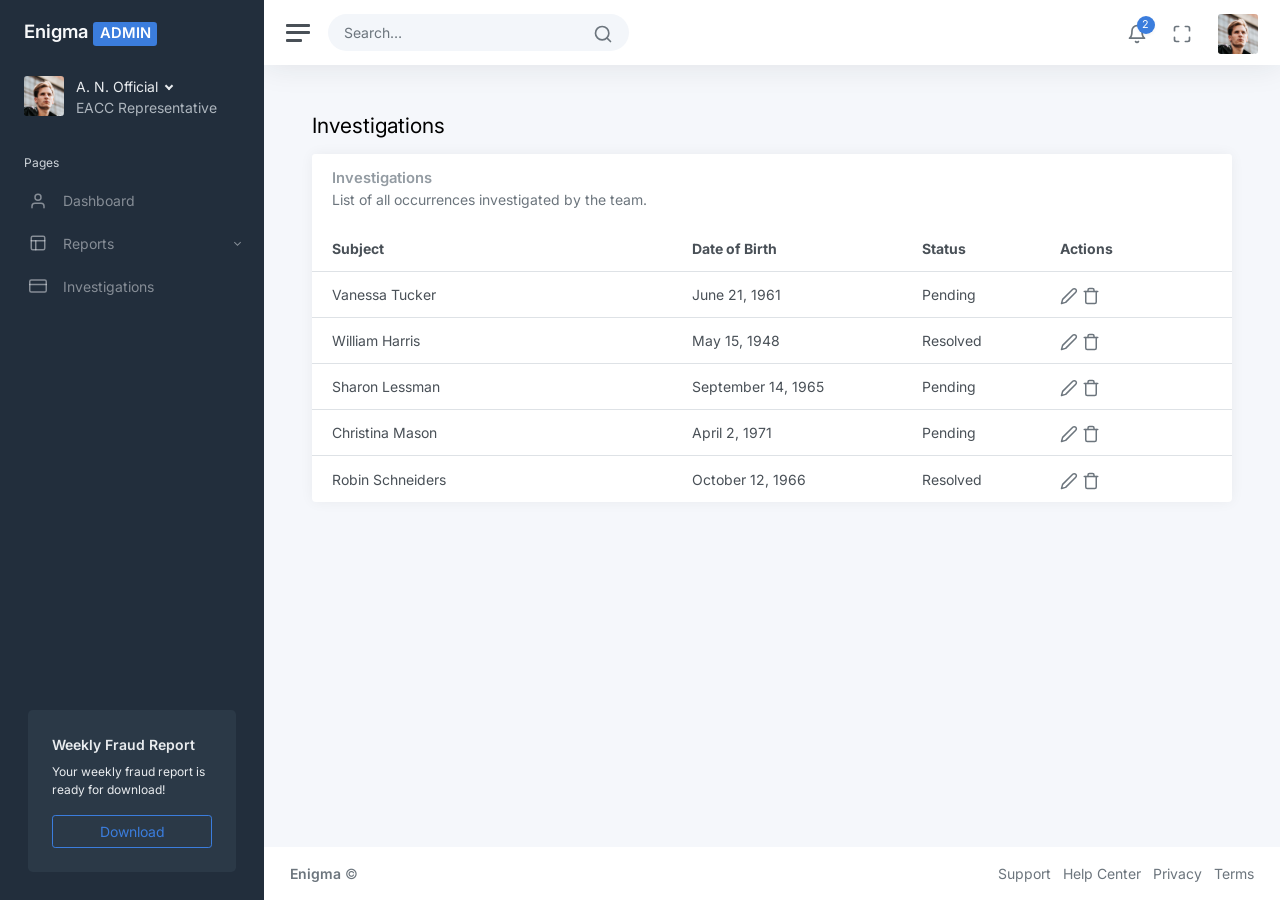
<file: investigations.html>
<!DOCTYPE html>
<html lang="en">

<head>
    <meta charset="utf-8">
    <meta http-equiv="X-UA-Compatible" content="IE=edge">
    <meta name="viewport" content="width=device-width, initial-scale=1, shrink-to-fit=no">

    <link rel="preconnect" href="https://fonts.gstatic.com">
    <link rel="shortcut icon" href="img/icons/icon-48x48.png" />

    <title>Enigma Admin Dashboard</title>

    <link href="https://fonts.googleapis.com/css2?family=Inter:wght@300;400;600&display=swap" rel="stylesheet">

    <!-- Choose your prefered color scheme -->
    <link href="css/light.css" rel="stylesheet">
    <!-- <link href="css/dark.css" rel="stylesheet"> -->
</head>
<body data-theme="default" data-layout="fluid" data-sidebar-position="left" data-sidebar-layout="default">
    <div class="wrapper">
        <nav id="sidebar" class="sidebar js-sidebar">
			<div class="sidebar-content js-simplebar">
				<a class="sidebar-brand" href="index.html">
					<span class="sidebar-brand-text align-middle">
						Enigma
						<small class="badge bg-primary text-uppercase">Admin</small>
					</span>
					<svg class="sidebar-brand-icon align-middle" width="32px" height="32px" viewBox="0 0 24 24"
						fill="none" stroke="#FFFFFF" stroke-width="1.5" stroke-linecap="square" stroke-linejoin="miter"
						color="#FFFFFF" style="margin-left: -3px">
						<path d="M12 4L20 8.00004L12 12L4 8.00004L12 4Z"></path>
						<path d="M20 12L12 16L4 12"></path>
						<path d="M20 16L12 20L4 16"></path>
					</svg>
				</a>

				<div class="sidebar-user">
					<div class="d-flex justify-content-center">
						<div class="flex-shrink-0">
							<img src="img/avatars/avatar.jpg" class="avatar img-fluid rounded me-1"
								alt="Charles Hall" />
						</div>
						<div class="flex-grow-1 ps-2">
							<a class="sidebar-user-title dropdown-toggle" href="#" data-bs-toggle="dropdown">
								A. N. Official
							</a>
							<div class="dropdown-menu dropdown-menu-start">
								<a class="dropdown-item" href="pages-profile.html"><i class="align-middle me-1"
										data-feather="user"></i> Profile</a>
								<a class="dropdown-item" href="#"><i class="align-middle me-1"
										data-feather="pie-chart"></i> Analytics</a>
								<div class="dropdown-divider"></div>
								<a class="dropdown-item" href="pages-settings.html"><i class="align-middle me-1"
										data-feather="settings"></i> Settings &
									Privacy</a>
								<a class="dropdown-item" href="#"><i class="align-middle me-1"
										data-feather="help-circle"></i> Help Center</a>
								<div class="dropdown-divider"></div>
								<a class="dropdown-item" href="#">Log out</a>
							</div>

							<div class="sidebar-user-subtitle">EACC Representative</div>
						</div>
					</div>
				</div>

				<ul class="sidebar-nav">
					<li class="sidebar-header">
						Pages
					</li>
					
					<li class="sidebar-item">
						<a class="sidebar-link" href="index.html">
							<i class="align-middle" data-feather="user"></i> <span class="align-middle">Dashboard</span>
						</a>
					</li>

					<li class="sidebar-item">
						<a data-bs-target="#pages" data-bs-toggle="collapse" class="sidebar-link collapsed">
							<i class="align-middle" data-feather="layout"></i> <span class="align-middle">Reports</span>
						</a>
						<ul id="pages" class="sidebar-dropdown list-unstyled collapse " data-bs-parent="#sidebar">
							<li class="sidebar-item">
								<a class="sidebar-link" href="reports-user.html">User Reports</a>
							</li>
							<li class="sidebar-item">
								<a class="sidebar-link" href="reports-ussd.html">USSD Reports</a>
							</li>
							<li class="sidebar-item">
								<a class="sidebar-link" href="reports-ml.html">ML Reports</a>
							</li>
						</ul>
					</li>

					<li class="sidebar-item">
						<a class="sidebar-link" href="investigations.html">
							<i class="align-middle" data-feather="credit-card"></i> <span class="align-middle">Investigations</span>
						</a>
					</li>
				</ul>

				<div class="sidebar-cta">
					<div class="sidebar-cta-content">
						<strong class="d-inline-block mb-2">Weekly Fraud Report</strong>
						<div class="mb-3 text-sm">
							Your weekly fraud report is ready for download!
						</div>

						<div class="d-grid">
							<a href="#" class="btn btn-outline-primary" target="_blank">Download</a>
						</div>
					</div>
				</div>
			</div>
		</nav>

        <div class="main">
            <nav class="navbar navbar-expand navbar-light navbar-bg">
				<a class="sidebar-toggle js-sidebar-toggle">
					<i class="hamburger align-self-center"></i>
				</a>

				<form class="d-none d-sm-inline-block">
					<div class="input-group input-group-navbar">
						<input type="text" class="form-control" placeholder="Search…" aria-label="Search">
						<button class="btn" type="button">
							<i class="align-middle" data-feather="search"></i>
						</button>
					</div>
				</form>

				<div class="navbar-collapse collapse">
					<ul class="navbar-nav navbar-align">
						<li class="nav-item dropdown">
							<a class="nav-icon dropdown-toggle" href="#" id="alertsDropdown" data-bs-toggle="dropdown">
								<div class="position-relative">
									<i class="align-middle" data-feather="bell"></i>
									<span class="indicator">2</span>
								</div>
							</a>
							<div class="dropdown-menu dropdown-menu-lg dropdown-menu-end py-0"
								aria-labelledby="alertsDropdown">
								<div class="dropdown-menu-header">
									2 New Notifications
								</div>
								<div class="list-group">
									<a href="#" class="list-group-item">
										<div class="row g-0 align-items-center">
											<div class="col-2">
												<i class="text-danger" data-feather="alert-circle"></i>
											</div>
											<div class="col-10">
												<div class="text-dark">ML flagged some items</div>
												<div class="text-muted small mt-1">
													Review items flagged by the ML model.</div>
												<div class="text-muted small mt-1">30m ago</div>
											</div>
										</div>
									</a>
									<a href="#" class="list-group-item">
										<div class="row g-0 align-items-center">
											<div class="col-2">
												<i class="text-warning" data-feather="bell"></i>
											</div>
											<div class="col-10">
												<div class="text-dark">User Submission</div>
												<div class="text-muted small mt-1">
													A user reported an occurece of fraud.
												</div>
												<div class="text-muted small mt-1">2h ago</div>
											</div>
										</div>
									</a>
								</div>
								<div class="dropdown-menu-footer">
									<a href="#" class="text-muted">Show all notifications</a>
								</div>
							</div>
						</li>
						<li class="nav-item">
							<a class="nav-icon js-fullscreen d-none d-lg-block" href="#">
								<div class="position-relative">
									<i class="align-middle" data-feather="maximize"></i>
								</div>
							</a>
						</li>
						<li class="nav-item dropdown">
							<a class="nav-icon pe-md-0 dropdown-toggle" href="#" data-bs-toggle="dropdown">
								<img src="img/avatars/avatar.jpg" class="avatar img-fluid rounded" alt="Charles Hall" />
							</a>
							<div class="dropdown-menu dropdown-menu-end">
								<a class="dropdown-item" href="pages-profile.html"><i class="align-middle me-1"
										data-feather="user"></i> Profile</a>
								<a class="dropdown-item" href="#"><i class="align-middle me-1"
										data-feather="pie-chart"></i> Analytics</a>
								<div class="dropdown-divider"></div>
								<a class="dropdown-item" href="pages-settings.html"><i class="align-middle me-1"
										data-feather="settings"></i> Settings &
									Privacy</a>
								<a class="dropdown-item" href="#"><i class="align-middle me-1"
										data-feather="help-circle"></i> Help Center</a>
								<div class="dropdown-divider"></div>
								<a class="dropdown-item" href="#">Log out</a>
							</div>
						</li>
					</ul>
				</div>
			</nav>


            <main class="content">
                <div class="container-fluid p-0">

                    <h1 class="h3 mb-3">Investigations</h1>

                    <div class="row">
                        <div class="col-12 ">
                            <div class="card">
                                <div class="card-header">
                                    <h5 class="card-title">Investigations</h5>
                                    <h6 class="card-subtitle text-muted">
                                        List of all occurrences investigated by the team.
                                    </h6>
                                </div>
                                <table class="table table-hover">
                                    <thead>
                                        <tr>
                                            <th style="width:40%;">Subject</th>
                                            <th class="d-none d-md-table-cell" style="width:25%">Date of Birth</th>
                                            <th class="d-none d-md-table-cell" style="width:15%">Status</th>
                                            <th>Actions</th>
                                        </tr>
                                    </thead>
                                    <tbody>
                                        <tr>
                                            <td>Vanessa Tucker</td>
                                            <td class="d-none d-md-table-cell">June 21, 1961</td>
                                            <td>Pending</td>
                                            <td class="table-action">
                                                <a href="#"><i class="align-middle" data-feather="edit-2"></i></a>
                                                <a href="#"><i class="align-middle" data-feather="trash"></i></a>
                                            </td>
                                        </tr>
                                        <tr>
                                            <td>William Harris</td>
                                            <td class="d-none d-md-table-cell">May 15, 1948</td>
                                            <td>Resolved</td>
                                            <td class="table-action">
                                                <a href="#"><i class="align-middle" data-feather="edit-2"></i></a>
                                                <a href="#"><i class="align-middle" data-feather="trash"></i></a>
                                            </td>
                                        </tr>
                                        <tr>
                                            <td>Sharon Lessman</td>
                                            <td class="d-none d-md-table-cell">September 14, 1965</td>
                                            <td>Pending</td>
                                            <td class="table-action">
                                                <a href="#"><i class="align-middle" data-feather="edit-2"></i></a>
                                                <a href="#"><i class="align-middle" data-feather="trash"></i></a>
                                            </td>
                                        </tr>
                                        <tr>
                                            <td>Christina Mason</td>
                                            <td class="d-none d-md-table-cell">April 2, 1971</td>
                                            <td>Pending</td>
                                            <td class="table-action">
                                                <a href="#"><i class="align-middle" data-feather="edit-2"></i></a>
                                                <a href="#"><i class="align-middle" data-feather="trash"></i></a>
                                            </td>
                                        </tr>
                                        <tr>
                                            <td>Robin Schneiders</td>
                                            <td class="d-none d-md-table-cell">October 12, 1966</td>
                                            <td>Resolved</td>
                                            <td class="table-action">
                                                <a href="#"><i class="align-middle" data-feather="edit-2"></i></a>
                                                <a href="#"><i class="align-middle" data-feather="trash"></i></a>
                                            </td>
                                        </tr>
                                    </tbody>
                                </table>
                            </div>
                        </div>
                    </div>

                </div>
            </main>

            <footer class="footer">
				<div class="container-fluid">
					<div class="row text-muted">
						<div class="col-6 text-start">
							<p class="mb-0">
								<a href="#" target="_blank"
									class="text-muted"><strong>Enigma</strong></a> &copy;
							</p>
						</div>
						<div class="col-6 text-end">
							<ul class="list-inline">
								<li class="list-inline-item">
									<a class="text-muted" href="#">Support</a>
								</li>
								<li class="list-inline-item">
									<a class="text-muted" href="#">Help Center</a>
								</li>
								<li class="list-inline-item">
									<a class="text-muted" href="#">Privacy</a>
								</li>
								<li class="list-inline-item">
									<a class="text-muted" href="#">Terms</a>
								</li>
							</ul>
						</div>
					</div>
				</div>
			</footer>
        </div>
    </div>

    <script src="js/app.js"></script>

</body>

</html>
</file>
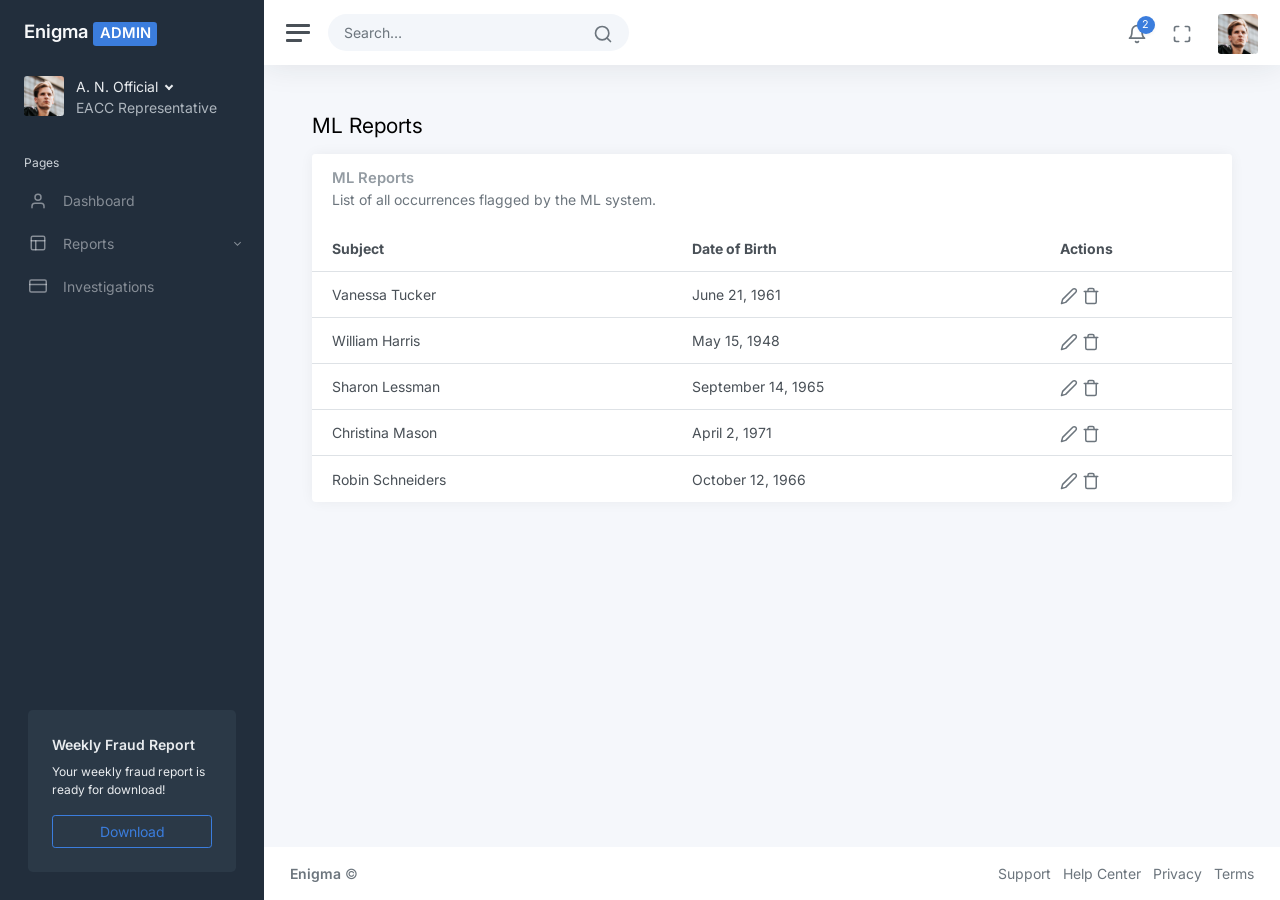
<file: reports-ml.html>
<!DOCTYPE html>
<html lang="en">

<head>
    <meta charset="utf-8">
    <meta http-equiv="X-UA-Compatible" content="IE=edge">
    <meta name="viewport" content="width=device-width, initial-scale=1, shrink-to-fit=no">

    <link rel="preconnect" href="https://fonts.gstatic.com">
    <link rel="shortcut icon" href="img/icons/icon-48x48.png" />

    <title>Enigma Admin Dashboard</title>

    <link href="https://fonts.googleapis.com/css2?family=Inter:wght@300;400;600&display=swap" rel="stylesheet">

    <!-- Choose your prefered color scheme -->
    <link href="css/light.css" rel="stylesheet">
    <!-- <link href="css/dark.css" rel="stylesheet"> -->
</head>
<body data-theme="default" data-layout="fluid" data-sidebar-position="left" data-sidebar-layout="default">
    <div class="wrapper">
        <nav id="sidebar" class="sidebar js-sidebar">
			<div class="sidebar-content js-simplebar">
				<a class="sidebar-brand" href="index.html">
					<span class="sidebar-brand-text align-middle">
						Enigma
						<small class="badge bg-primary text-uppercase">Admin</small>
					</span>
					<svg class="sidebar-brand-icon align-middle" width="32px" height="32px" viewBox="0 0 24 24"
						fill="none" stroke="#FFFFFF" stroke-width="1.5" stroke-linecap="square" stroke-linejoin="miter"
						color="#FFFFFF" style="margin-left: -3px">
						<path d="M12 4L20 8.00004L12 12L4 8.00004L12 4Z"></path>
						<path d="M20 12L12 16L4 12"></path>
						<path d="M20 16L12 20L4 16"></path>
					</svg>
				</a>

				<div class="sidebar-user">
					<div class="d-flex justify-content-center">
						<div class="flex-shrink-0">
							<img src="img/avatars/avatar.jpg" class="avatar img-fluid rounded me-1"
								alt="Charles Hall" />
						</div>
						<div class="flex-grow-1 ps-2">
							<a class="sidebar-user-title dropdown-toggle" href="#" data-bs-toggle="dropdown">
								A. N. Official
							</a>
							<div class="dropdown-menu dropdown-menu-start">
								<a class="dropdown-item" href="pages-profile.html"><i class="align-middle me-1"
										data-feather="user"></i> Profile</a>
								<a class="dropdown-item" href="#"><i class="align-middle me-1"
										data-feather="pie-chart"></i> Analytics</a>
								<div class="dropdown-divider"></div>
								<a class="dropdown-item" href="pages-settings.html"><i class="align-middle me-1"
										data-feather="settings"></i> Settings &
									Privacy</a>
								<a class="dropdown-item" href="#"><i class="align-middle me-1"
										data-feather="help-circle"></i> Help Center</a>
								<div class="dropdown-divider"></div>
								<a class="dropdown-item" href="#">Log out</a>
							</div>

							<div class="sidebar-user-subtitle">EACC Representative</div>
						</div>
					</div>
				</div>

				<ul class="sidebar-nav">
					<li class="sidebar-header">
						Pages
					</li>
					
					<li class="sidebar-item">
						<a class="sidebar-link" href="index.html">
							<i class="align-middle" data-feather="user"></i> <span class="align-middle">Dashboard</span>
						</a>
					</li>

					<li class="sidebar-item">
						<a data-bs-target="#pages" data-bs-toggle="collapse" class="sidebar-link collapsed">
							<i class="align-middle" data-feather="layout"></i> <span class="align-middle">Reports</span>
						</a>
						<ul id="pages" class="sidebar-dropdown list-unstyled collapse " data-bs-parent="#sidebar">
							<li class="sidebar-item">
								<a class="sidebar-link" href="reports-user.html">User Reports</a>
							</li>
							<li class="sidebar-item">
								<a class="sidebar-link" href="reports-ussd.html">USSD Reports</a>
							</li>
							<li class="sidebar-item">
								<a class="sidebar-link" href="reports-ml.html">ML Reports</a>
							</li>
						</ul>
					</li>

					<li class="sidebar-item">
						<a class="sidebar-link" href="investigations.html">
							<i class="align-middle" data-feather="credit-card"></i> <span class="align-middle">Investigations</span>
						</a>
					</li>
				</ul>

				<div class="sidebar-cta">
					<div class="sidebar-cta-content">
						<strong class="d-inline-block mb-2">Weekly Fraud Report</strong>
						<div class="mb-3 text-sm">
							Your weekly fraud report is ready for download!
						</div>

						<div class="d-grid">
							<a href="#" class="btn btn-outline-primary" target="_blank">Download</a>
						</div>
					</div>
				</div>
			</div>
		</nav>

        <div class="main">
            <nav class="navbar navbar-expand navbar-light navbar-bg">
				<a class="sidebar-toggle js-sidebar-toggle">
					<i class="hamburger align-self-center"></i>
				</a>

				<form class="d-none d-sm-inline-block">
					<div class="input-group input-group-navbar">
						<input type="text" class="form-control" placeholder="Search…" aria-label="Search">
						<button class="btn" type="button">
							<i class="align-middle" data-feather="search"></i>
						</button>
					</div>
				</form>

				<div class="navbar-collapse collapse">
					<ul class="navbar-nav navbar-align">
						<li class="nav-item dropdown">
							<a class="nav-icon dropdown-toggle" href="#" id="alertsDropdown" data-bs-toggle="dropdown">
								<div class="position-relative">
									<i class="align-middle" data-feather="bell"></i>
									<span class="indicator">2</span>
								</div>
							</a>
							<div class="dropdown-menu dropdown-menu-lg dropdown-menu-end py-0"
								aria-labelledby="alertsDropdown">
								<div class="dropdown-menu-header">
									2 New Notifications
								</div>
								<div class="list-group">
									<a href="#" class="list-group-item">
										<div class="row g-0 align-items-center">
											<div class="col-2">
												<i class="text-danger" data-feather="alert-circle"></i>
											</div>
											<div class="col-10">
												<div class="text-dark">ML flagged some items</div>
												<div class="text-muted small mt-1">
													Review items flagged by the ML model.</div>
												<div class="text-muted small mt-1">30m ago</div>
											</div>
										</div>
									</a>
									<a href="#" class="list-group-item">
										<div class="row g-0 align-items-center">
											<div class="col-2">
												<i class="text-warning" data-feather="bell"></i>
											</div>
											<div class="col-10">
												<div class="text-dark">User Submission</div>
												<div class="text-muted small mt-1">
													A user reported an occurece of fraud.
												</div>
												<div class="text-muted small mt-1">2h ago</div>
											</div>
										</div>
									</a>
								</div>
								<div class="dropdown-menu-footer">
									<a href="#" class="text-muted">Show all notifications</a>
								</div>
							</div>
						</li>
						<li class="nav-item">
							<a class="nav-icon js-fullscreen d-none d-lg-block" href="#">
								<div class="position-relative">
									<i class="align-middle" data-feather="maximize"></i>
								</div>
							</a>
						</li>
						<li class="nav-item dropdown">
							<a class="nav-icon pe-md-0 dropdown-toggle" href="#" data-bs-toggle="dropdown">
								<img src="img/avatars/avatar.jpg" class="avatar img-fluid rounded" alt="Charles Hall" />
							</a>
							<div class="dropdown-menu dropdown-menu-end">
								<a class="dropdown-item" href="pages-profile.html"><i class="align-middle me-1"
										data-feather="user"></i> Profile</a>
								<a class="dropdown-item" href="#"><i class="align-middle me-1"
										data-feather="pie-chart"></i> Analytics</a>
								<div class="dropdown-divider"></div>
								<a class="dropdown-item" href="pages-settings.html"><i class="align-middle me-1"
										data-feather="settings"></i> Settings &
									Privacy</a>
								<a class="dropdown-item" href="#"><i class="align-middle me-1"
										data-feather="help-circle"></i> Help Center</a>
								<div class="dropdown-divider"></div>
								<a class="dropdown-item" href="#">Log out</a>
							</div>
						</li>
					</ul>
				</div>
			</nav>


            <main class="content">
                <div class="container-fluid p-0">

                    <h1 class="h3 mb-3">ML Reports</h1>

                    <div class="row">
                        <div class="col-12 ">
                            <div class="card">
                                <div class="card-header">
                                    <h5 class="card-title">ML Reports</h5>
                                    <h6 class="card-subtitle text-muted">
                                        List of all occurrences flagged by the ML system.
                                    </h6>
                                </div>
                                <table class="table table-hover">
                                    <thead>
                                        <tr>
                                            <th style="width:40%;">Subject</th>
                                            <th class="d-none d-md-table-cell" style="width:40%">Date of Birth</th>
                                            <th>Actions</th>
                                        </tr>
                                    </thead>
                                    <tbody>
                                        <tr>
                                            <td>Vanessa Tucker</td>
                                            <td class="d-none d-md-table-cell">June 21, 1961</td>
                                            <td class="table-action">
                                                <a href="#"><i class="align-middle" data-feather="edit-2"></i></a>
                                                <a href="#"><i class="align-middle" data-feather="trash"></i></a>
                                            </td>
                                        </tr>
                                        <tr>
                                            <td>William Harris</td>
                                            <td class="d-none d-md-table-cell">May 15, 1948</td>
                                            <td class="table-action">
                                                <a href="#"><i class="align-middle" data-feather="edit-2"></i></a>
                                                <a href="#"><i class="align-middle" data-feather="trash"></i></a>
                                            </td>
                                        </tr>
                                        <tr>
                                            <td>Sharon Lessman</td>
                                            <td class="d-none d-md-table-cell">September 14, 1965</td>
                                            <td class="table-action">
                                                <a href="#"><i class="align-middle" data-feather="edit-2"></i></a>
                                                <a href="#"><i class="align-middle" data-feather="trash"></i></a>
                                            </td>
                                        </tr>
                                        <tr>
                                            <td>Christina Mason</td>
                                            <td class="d-none d-md-table-cell">April 2, 1971</td>
                                            <td class="table-action">
                                                <a href="#"><i class="align-middle" data-feather="edit-2"></i></a>
                                                <a href="#"><i class="align-middle" data-feather="trash"></i></a>
                                            </td>
                                        </tr>
                                        <tr>
                                            <td>Robin Schneiders</td>
                                            <td class="d-none d-md-table-cell">October 12, 1966</td>
                                            <td class="table-action">
                                                <a href="#"><i class="align-middle" data-feather="edit-2"></i></a>
                                                <a href="#"><i class="align-middle" data-feather="trash"></i></a>
                                            </td>
                                        </tr>
                                    </tbody>
                                </table>
                            </div>
                        </div>
                    </div>

                </div>
            </main>

            <footer class="footer">
				<div class="container-fluid">
					<div class="row text-muted">
						<div class="col-6 text-start">
							<p class="mb-0">
								<a href="#" target="_blank"
									class="text-muted"><strong>Enigma</strong></a> &copy;
							</p>
						</div>
						<div class="col-6 text-end">
							<ul class="list-inline">
								<li class="list-inline-item">
									<a class="text-muted" href="#">Support</a>
								</li>
								<li class="list-inline-item">
									<a class="text-muted" href="#">Help Center</a>
								</li>
								<li class="list-inline-item">
									<a class="text-muted" href="#">Privacy</a>
								</li>
								<li class="list-inline-item">
									<a class="text-muted" href="#">Terms</a>
								</li>
							</ul>
						</div>
					</div>
				</div>
			</footer>
        </div>
    </div>

    <script src="js/app.js"></script>

</body>

</html>
</file>
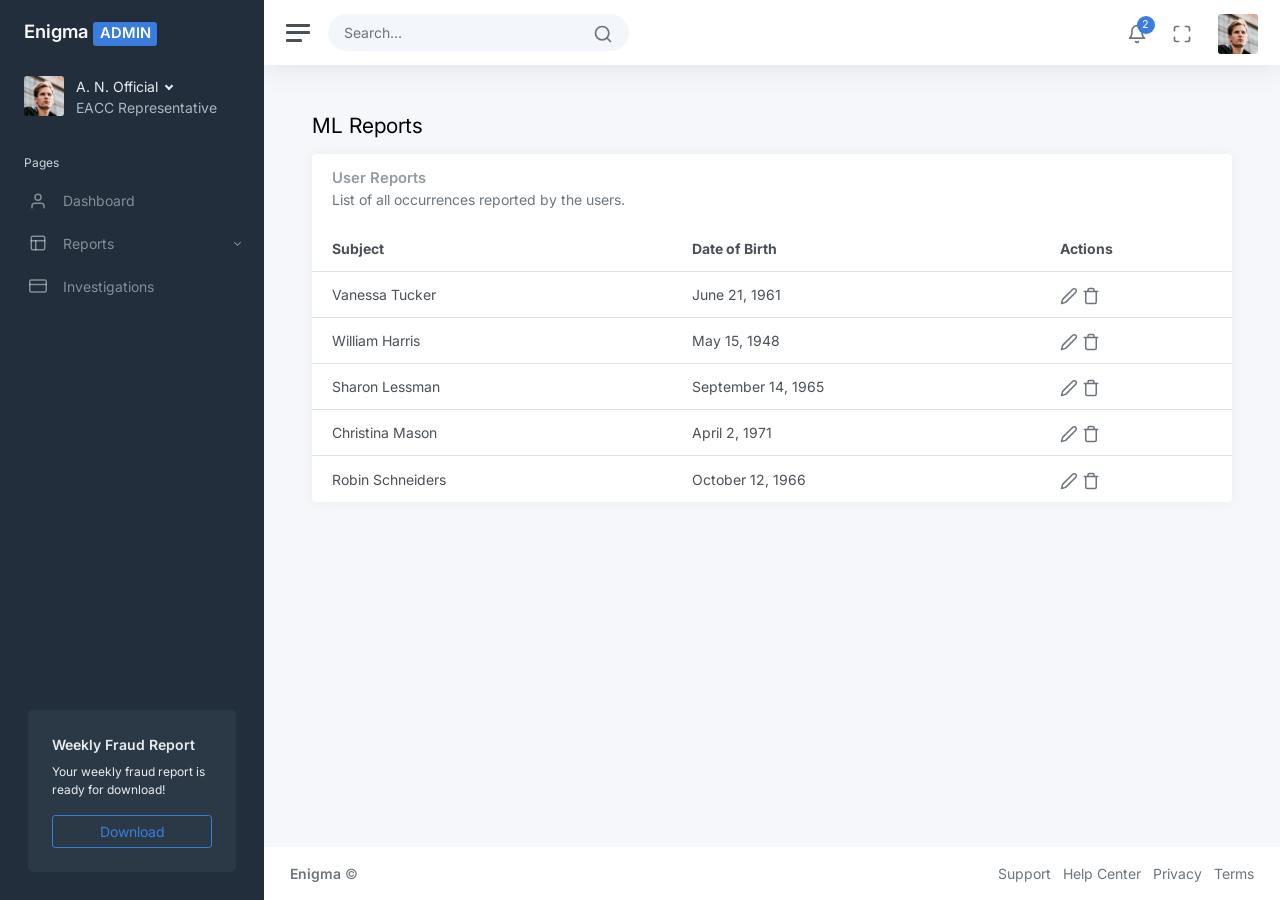
<file: reports-user.html>
<!DOCTYPE html>
<html lang="en">

<head>
    <meta charset="utf-8">
    <meta http-equiv="X-UA-Compatible" content="IE=edge">
    <meta name="viewport" content="width=device-width, initial-scale=1, shrink-to-fit=no">

    <link rel="preconnect" href="https://fonts.gstatic.com">
    <link rel="shortcut icon" href="img/icons/icon-48x48.png" />

    <title>Enigma Admin Dashboard</title>

    <link href="https://fonts.googleapis.com/css2?family=Inter:wght@300;400;600&display=swap" rel="stylesheet">

    <!-- Choose your prefered color scheme -->
    <link href="css/light.css" rel="stylesheet">
    <!-- <link href="css/dark.css" rel="stylesheet"> -->
</head>
<body data-theme="default" data-layout="fluid" data-sidebar-position="left" data-sidebar-layout="default">
    <div class="wrapper">
        <nav id="sidebar" class="sidebar js-sidebar">
			<div class="sidebar-content js-simplebar">
				<a class="sidebar-brand" href="index.html">
					<span class="sidebar-brand-text align-middle">
						Enigma
						<small class="badge bg-primary text-uppercase">Admin</small>
					</span>
					<svg class="sidebar-brand-icon align-middle" width="32px" height="32px" viewBox="0 0 24 24"
						fill="none" stroke="#FFFFFF" stroke-width="1.5" stroke-linecap="square" stroke-linejoin="miter"
						color="#FFFFFF" style="margin-left: -3px">
						<path d="M12 4L20 8.00004L12 12L4 8.00004L12 4Z"></path>
						<path d="M20 12L12 16L4 12"></path>
						<path d="M20 16L12 20L4 16"></path>
					</svg>
				</a>

				<div class="sidebar-user">
					<div class="d-flex justify-content-center">
						<div class="flex-shrink-0">
							<img src="img/avatars/avatar.jpg" class="avatar img-fluid rounded me-1"
								alt="Charles Hall" />
						</div>
						<div class="flex-grow-1 ps-2">
							<a class="sidebar-user-title dropdown-toggle" href="#" data-bs-toggle="dropdown">
								A. N. Official
							</a>
							<div class="dropdown-menu dropdown-menu-start">
								<a class="dropdown-item" href="pages-profile.html"><i class="align-middle me-1"
										data-feather="user"></i> Profile</a>
								<a class="dropdown-item" href="#"><i class="align-middle me-1"
										data-feather="pie-chart"></i> Analytics</a>
								<div class="dropdown-divider"></div>
								<a class="dropdown-item" href="pages-settings.html"><i class="align-middle me-1"
										data-feather="settings"></i> Settings &
									Privacy</a>
								<a class="dropdown-item" href="#"><i class="align-middle me-1"
										data-feather="help-circle"></i> Help Center</a>
								<div class="dropdown-divider"></div>
								<a class="dropdown-item" href="#">Log out</a>
							</div>

							<div class="sidebar-user-subtitle">EACC Representative</div>
						</div>
					</div>
				</div>

				<ul class="sidebar-nav">
					<li class="sidebar-header">
						Pages
					</li>
					
					<li class="sidebar-item">
						<a class="sidebar-link" href="index.html">
							<i class="align-middle" data-feather="user"></i> <span class="align-middle">Dashboard</span>
						</a>
					</li>

					<li class="sidebar-item">
						<a data-bs-target="#pages" data-bs-toggle="collapse" class="sidebar-link collapsed">
							<i class="align-middle" data-feather="layout"></i> <span class="align-middle">Reports</span>
						</a>
						<ul id="pages" class="sidebar-dropdown list-unstyled collapse " data-bs-parent="#sidebar">
							<li class="sidebar-item">
								<a class="sidebar-link" href="reports-user.html">User Reports</a>
							</li>
							<li class="sidebar-item">
								<a class="sidebar-link" href="reports-ussd.html">USSD Reports</a>
							</li>
							<li class="sidebar-item">
								<a class="sidebar-link" href="reports-ml.html">ML Reports</a>
							</li>
						</ul>
					</li>

					<li class="sidebar-item">
						<a class="sidebar-link" href="investigations.html">
							<i class="align-middle" data-feather="credit-card"></i> <span class="align-middle">Investigations</span>
						</a>
					</li>
				</ul>

				<div class="sidebar-cta">
					<div class="sidebar-cta-content">
						<strong class="d-inline-block mb-2">Weekly Fraud Report</strong>
						<div class="mb-3 text-sm">
							Your weekly fraud report is ready for download!
						</div>

						<div class="d-grid">
							<a href="#" class="btn btn-outline-primary" target="_blank">Download</a>
						</div>
					</div>
				</div>
			</div>
		</nav>

        <div class="main">
            <nav class="navbar navbar-expand navbar-light navbar-bg">
				<a class="sidebar-toggle js-sidebar-toggle">
					<i class="hamburger align-self-center"></i>
				</a>

				<form class="d-none d-sm-inline-block">
					<div class="input-group input-group-navbar">
						<input type="text" class="form-control" placeholder="Search…" aria-label="Search">
						<button class="btn" type="button">
							<i class="align-middle" data-feather="search"></i>
						</button>
					</div>
				</form>

				<div class="navbar-collapse collapse">
					<ul class="navbar-nav navbar-align">
						<li class="nav-item dropdown">
							<a class="nav-icon dropdown-toggle" href="#" id="alertsDropdown" data-bs-toggle="dropdown">
								<div class="position-relative">
									<i class="align-middle" data-feather="bell"></i>
									<span class="indicator">2</span>
								</div>
							</a>
							<div class="dropdown-menu dropdown-menu-lg dropdown-menu-end py-0"
								aria-labelledby="alertsDropdown">
								<div class="dropdown-menu-header">
									2 New Notifications
								</div>
								<div class="list-group">
									<a href="#" class="list-group-item">
										<div class="row g-0 align-items-center">
											<div class="col-2">
												<i class="text-danger" data-feather="alert-circle"></i>
											</div>
											<div class="col-10">
												<div class="text-dark">ML flagged some items</div>
												<div class="text-muted small mt-1">
													Review items flagged by the ML model.</div>
												<div class="text-muted small mt-1">30m ago</div>
											</div>
										</div>
									</a>
									<a href="#" class="list-group-item">
										<div class="row g-0 align-items-center">
											<div class="col-2">
												<i class="text-warning" data-feather="bell"></i>
											</div>
											<div class="col-10">
												<div class="text-dark">User Submission</div>
												<div class="text-muted small mt-1">
													A user reported an occurece of fraud.
												</div>
												<div class="text-muted small mt-1">2h ago</div>
											</div>
										</div>
									</a>
								</div>
								<div class="dropdown-menu-footer">
									<a href="#" class="text-muted">Show all notifications</a>
								</div>
							</div>
						</li>
						<li class="nav-item">
							<a class="nav-icon js-fullscreen d-none d-lg-block" href="#">
								<div class="position-relative">
									<i class="align-middle" data-feather="maximize"></i>
								</div>
							</a>
						</li>
						<li class="nav-item dropdown">
							<a class="nav-icon pe-md-0 dropdown-toggle" href="#" data-bs-toggle="dropdown">
								<img src="img/avatars/avatar.jpg" class="avatar img-fluid rounded" alt="Charles Hall" />
							</a>
							<div class="dropdown-menu dropdown-menu-end">
								<a class="dropdown-item" href="pages-profile.html"><i class="align-middle me-1"
										data-feather="user"></i> Profile</a>
								<a class="dropdown-item" href="#"><i class="align-middle me-1"
										data-feather="pie-chart"></i> Analytics</a>
								<div class="dropdown-divider"></div>
								<a class="dropdown-item" href="pages-settings.html"><i class="align-middle me-1"
										data-feather="settings"></i> Settings &
									Privacy</a>
								<a class="dropdown-item" href="#"><i class="align-middle me-1"
										data-feather="help-circle"></i> Help Center</a>
								<div class="dropdown-divider"></div>
								<a class="dropdown-item" href="#">Log out</a>
							</div>
						</li>
					</ul>
				</div>
			</nav>


            <main class="content">
                <div class="container-fluid p-0">

                    <h1 class="h3 mb-3">ML Reports</h1>

                    <div class="row">
                        <div class="col-12 ">
                            <div class="card">
                                <div class="card-header">
                                    <h5 class="card-title">User Reports</h5>
                                    <h6 class="card-subtitle text-muted">
                                        List of all occurrences reported by the users.
                                    </h6>
                                </div>
                                <table class="table table-hover">
                                    <thead>
                                        <tr>
                                            <th style="width:40%;">Subject</th>
                                            <th class="d-none d-md-table-cell" style="width:40%">Date of Birth</th>
                                            <th>Actions</th>
                                        </tr>
                                    </thead>
                                    <tbody>
                                        <tr>
                                            <td>Vanessa Tucker</td>
                                            <td class="d-none d-md-table-cell">June 21, 1961</td>
                                            <td class="table-action">
                                                <a href="#"><i class="align-middle" data-feather="edit-2"></i></a>
                                                <a href="#"><i class="align-middle" data-feather="trash"></i></a>
                                            </td>
                                        </tr>
                                        <tr>
                                            <td>William Harris</td>
                                            <td class="d-none d-md-table-cell">May 15, 1948</td>
                                            <td class="table-action">
                                                <a href="#"><i class="align-middle" data-feather="edit-2"></i></a>
                                                <a href="#"><i class="align-middle" data-feather="trash"></i></a>
                                            </td>
                                        </tr>
                                        <tr>
                                            <td>Sharon Lessman</td>
                                            <td class="d-none d-md-table-cell">September 14, 1965</td>
                                            <td class="table-action">
                                                <a href="#"><i class="align-middle" data-feather="edit-2"></i></a>
                                                <a href="#"><i class="align-middle" data-feather="trash"></i></a>
                                            </td>
                                        </tr>
                                        <tr>
                                            <td>Christina Mason</td>
                                            <td class="d-none d-md-table-cell">April 2, 1971</td>
                                            <td class="table-action">
                                                <a href="#"><i class="align-middle" data-feather="edit-2"></i></a>
                                                <a href="#"><i class="align-middle" data-feather="trash"></i></a>
                                            </td>
                                        </tr>
                                        <tr>
                                            <td>Robin Schneiders</td>
                                            <td class="d-none d-md-table-cell">October 12, 1966</td>
                                            <td class="table-action">
                                                <a href="#"><i class="align-middle" data-feather="edit-2"></i></a>
                                                <a href="#"><i class="align-middle" data-feather="trash"></i></a>
                                            </td>
                                        </tr>
                                    </tbody>
                                </table>
                            </div>
                        </div>
                    </div>

                </div>
            </main>

            <footer class="footer">
				<div class="container-fluid">
					<div class="row text-muted">
						<div class="col-6 text-start">
							<p class="mb-0">
								<a href="#" target="_blank"
									class="text-muted"><strong>Enigma</strong></a> &copy;
							</p>
						</div>
						<div class="col-6 text-end">
							<ul class="list-inline">
								<li class="list-inline-item">
									<a class="text-muted" href="#">Support</a>
								</li>
								<li class="list-inline-item">
									<a class="text-muted" href="#">Help Center</a>
								</li>
								<li class="list-inline-item">
									<a class="text-muted" href="#">Privacy</a>
								</li>
								<li class="list-inline-item">
									<a class="text-muted" href="#">Terms</a>
								</li>
							</ul>
						</div>
					</div>
				</div>
			</footer>
        </div>
    </div>

    <script src="js/app.js"></script>

</body>

</html>
</file>
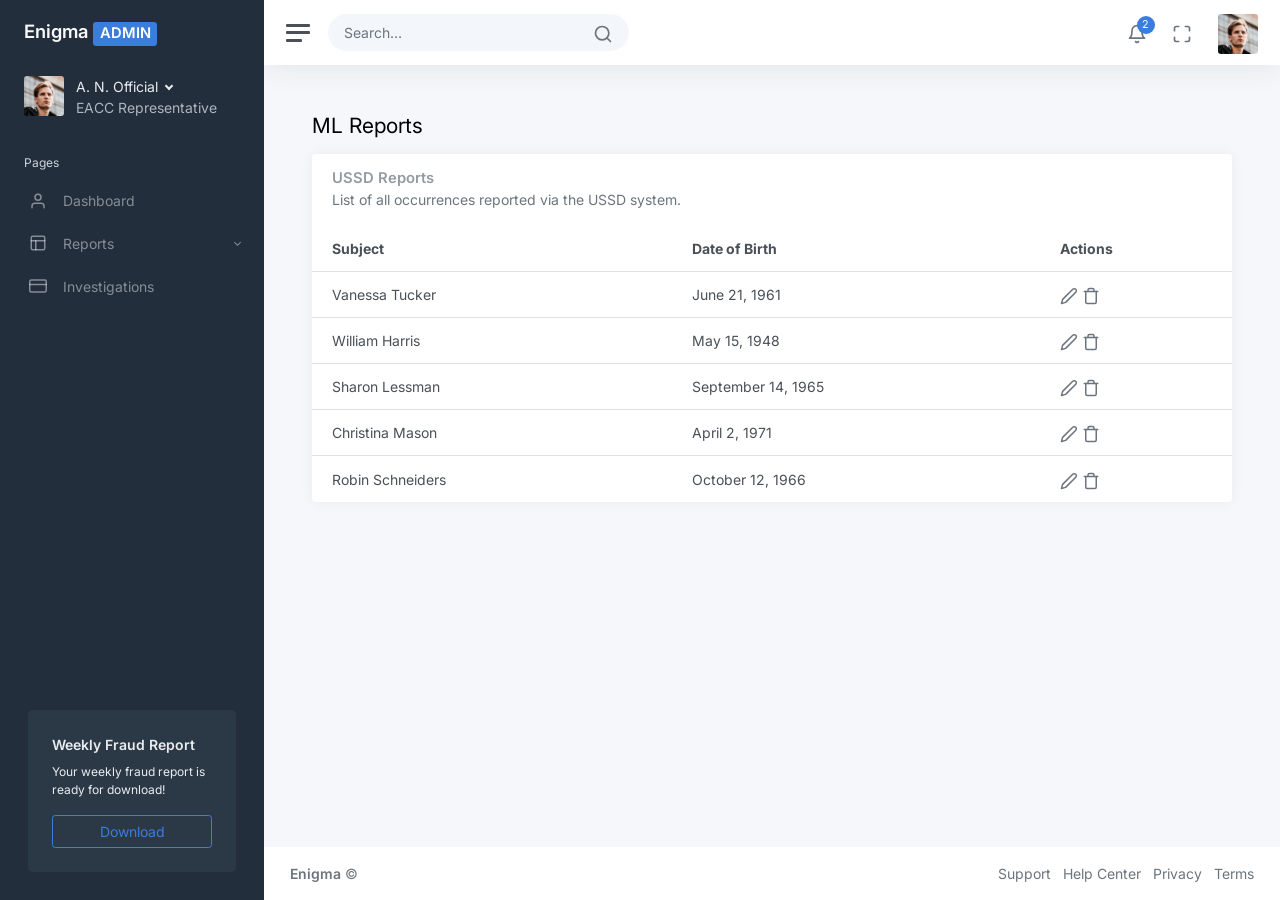
<file: reports-ussd.html>
<!DOCTYPE html>
<html lang="en">

<head>
    <meta charset="utf-8">
    <meta http-equiv="X-UA-Compatible" content="IE=edge">
    <meta name="viewport" content="width=device-width, initial-scale=1, shrink-to-fit=no">

    <link rel="preconnect" href="https://fonts.gstatic.com">
    <link rel="shortcut icon" href="img/icons/icon-48x48.png" />

    <title>Enigma Admin Dashboard</title>

    <link href="https://fonts.googleapis.com/css2?family=Inter:wght@300;400;600&display=swap" rel="stylesheet">

    <!-- Choose your prefered color scheme -->
    <link href="css/light.css" rel="stylesheet">
    <!-- <link href="css/dark.css" rel="stylesheet"> -->
</head>
<body data-theme="default" data-layout="fluid" data-sidebar-position="left" data-sidebar-layout="default">
    <div class="wrapper">
        <nav id="sidebar" class="sidebar js-sidebar">
			<div class="sidebar-content js-simplebar">
				<a class="sidebar-brand" href="index.html">
					<span class="sidebar-brand-text align-middle">
						Enigma
						<small class="badge bg-primary text-uppercase">Admin</small>
					</span>
					<svg class="sidebar-brand-icon align-middle" width="32px" height="32px" viewBox="0 0 24 24"
						fill="none" stroke="#FFFFFF" stroke-width="1.5" stroke-linecap="square" stroke-linejoin="miter"
						color="#FFFFFF" style="margin-left: -3px">
						<path d="M12 4L20 8.00004L12 12L4 8.00004L12 4Z"></path>
						<path d="M20 12L12 16L4 12"></path>
						<path d="M20 16L12 20L4 16"></path>
					</svg>
				</a>

				<div class="sidebar-user">
					<div class="d-flex justify-content-center">
						<div class="flex-shrink-0">
							<img src="img/avatars/avatar.jpg" class="avatar img-fluid rounded me-1"
								alt="Charles Hall" />
						</div>
						<div class="flex-grow-1 ps-2">
							<a class="sidebar-user-title dropdown-toggle" href="#" data-bs-toggle="dropdown">
								A. N. Official
							</a>
							<div class="dropdown-menu dropdown-menu-start">
								<a class="dropdown-item" href="pages-profile.html"><i class="align-middle me-1"
										data-feather="user"></i> Profile</a>
								<a class="dropdown-item" href="#"><i class="align-middle me-1"
										data-feather="pie-chart"></i> Analytics</a>
								<div class="dropdown-divider"></div>
								<a class="dropdown-item" href="pages-settings.html"><i class="align-middle me-1"
										data-feather="settings"></i> Settings &
									Privacy</a>
								<a class="dropdown-item" href="#"><i class="align-middle me-1"
										data-feather="help-circle"></i> Help Center</a>
								<div class="dropdown-divider"></div>
								<a class="dropdown-item" href="#">Log out</a>
							</div>

							<div class="sidebar-user-subtitle">EACC Representative</div>
						</div>
					</div>
				</div>

				<ul class="sidebar-nav">
					<li class="sidebar-header">
						Pages
					</li>
					
					<li class="sidebar-item">
						<a class="sidebar-link" href="index.html">
							<i class="align-middle" data-feather="user"></i> <span class="align-middle">Dashboard</span>
						</a>
					</li>

					<li class="sidebar-item">
						<a data-bs-target="#pages" data-bs-toggle="collapse" class="sidebar-link collapsed">
							<i class="align-middle" data-feather="layout"></i> <span class="align-middle">Reports</span>
						</a>
						<ul id="pages" class="sidebar-dropdown list-unstyled collapse " data-bs-parent="#sidebar">
							<li class="sidebar-item">
								<a class="sidebar-link" href="reports-user.html">User Reports</a>
							</li>
							<li class="sidebar-item">
								<a class="sidebar-link" href="reports-ussd.html">USSD Reports</a>
							</li>
							<li class="sidebar-item">
								<a class="sidebar-link" href="reports-ml.html">ML Reports</a>
							</li>
						</ul>
					</li>

					<li class="sidebar-item">
						<a class="sidebar-link" href="investigations.html">
							<i class="align-middle" data-feather="credit-card"></i> <span class="align-middle">Investigations</span>
						</a>
					</li>
				</ul>

				<div class="sidebar-cta">
					<div class="sidebar-cta-content">
						<strong class="d-inline-block mb-2">Weekly Fraud Report</strong>
						<div class="mb-3 text-sm">
							Your weekly fraud report is ready for download!
						</div>

						<div class="d-grid">
							<a href="#" class="btn btn-outline-primary" target="_blank">Download</a>
						</div>
					</div>
				</div>
			</div>
		</nav>

        <div class="main">
            <nav class="navbar navbar-expand navbar-light navbar-bg">
				<a class="sidebar-toggle js-sidebar-toggle">
					<i class="hamburger align-self-center"></i>
				</a>

				<form class="d-none d-sm-inline-block">
					<div class="input-group input-group-navbar">
						<input type="text" class="form-control" placeholder="Search…" aria-label="Search">
						<button class="btn" type="button">
							<i class="align-middle" data-feather="search"></i>
						</button>
					</div>
				</form>

				<div class="navbar-collapse collapse">
					<ul class="navbar-nav navbar-align">
						<li class="nav-item dropdown">
							<a class="nav-icon dropdown-toggle" href="#" id="alertsDropdown" data-bs-toggle="dropdown">
								<div class="position-relative">
									<i class="align-middle" data-feather="bell"></i>
									<span class="indicator">2</span>
								</div>
							</a>
							<div class="dropdown-menu dropdown-menu-lg dropdown-menu-end py-0"
								aria-labelledby="alertsDropdown">
								<div class="dropdown-menu-header">
									2 New Notifications
								</div>
								<div class="list-group">
									<a href="#" class="list-group-item">
										<div class="row g-0 align-items-center">
											<div class="col-2">
												<i class="text-danger" data-feather="alert-circle"></i>
											</div>
											<div class="col-10">
												<div class="text-dark">ML flagged some items</div>
												<div class="text-muted small mt-1">
													Review items flagged by the ML model.</div>
												<div class="text-muted small mt-1">30m ago</div>
											</div>
										</div>
									</a>
									<a href="#" class="list-group-item">
										<div class="row g-0 align-items-center">
											<div class="col-2">
												<i class="text-warning" data-feather="bell"></i>
											</div>
											<div class="col-10">
												<div class="text-dark">User Submission</div>
												<div class="text-muted small mt-1">
													A user reported an occurece of fraud.
												</div>
												<div class="text-muted small mt-1">2h ago</div>
											</div>
										</div>
									</a>
								</div>
								<div class="dropdown-menu-footer">
									<a href="#" class="text-muted">Show all notifications</a>
								</div>
							</div>
						</li>
						<li class="nav-item">
							<a class="nav-icon js-fullscreen d-none d-lg-block" href="#">
								<div class="position-relative">
									<i class="align-middle" data-feather="maximize"></i>
								</div>
							</a>
						</li>
						<li class="nav-item dropdown">
							<a class="nav-icon pe-md-0 dropdown-toggle" href="#" data-bs-toggle="dropdown">
								<img src="img/avatars/avatar.jpg" class="avatar img-fluid rounded" alt="Charles Hall" />
							</a>
							<div class="dropdown-menu dropdown-menu-end">
								<a class="dropdown-item" href="pages-profile.html"><i class="align-middle me-1"
										data-feather="user"></i> Profile</a>
								<a class="dropdown-item" href="#"><i class="align-middle me-1"
										data-feather="pie-chart"></i> Analytics</a>
								<div class="dropdown-divider"></div>
								<a class="dropdown-item" href="pages-settings.html"><i class="align-middle me-1"
										data-feather="settings"></i> Settings &
									Privacy</a>
								<a class="dropdown-item" href="#"><i class="align-middle me-1"
										data-feather="help-circle"></i> Help Center</a>
								<div class="dropdown-divider"></div>
								<a class="dropdown-item" href="#">Log out</a>
							</div>
						</li>
					</ul>
				</div>
			</nav>


            <main class="content">
                <div class="container-fluid p-0">

                    <h1 class="h3 mb-3">ML Reports</h1>

                    <div class="row">
                        <div class="col-12 ">
                            <div class="card">
                                <div class="card-header">
                                    <h5 class="card-title">USSD Reports</h5>
                                    <h6 class="card-subtitle text-muted">
                                        List of all occurrences reported via the USSD system.
                                    </h6>
                                </div>
                                <table class="table table-hover">
                                    <thead>
                                        <tr>
                                            <th style="width:40%;">Subject</th>
                                            <th class="d-none d-md-table-cell" style="width:40%">Date of Birth</th>
                                            <th>Actions</th>
                                        </tr>
                                    </thead>
                                    <tbody>
                                        <tr>
                                            <td>Vanessa Tucker</td>
                                            <td class="d-none d-md-table-cell">June 21, 1961</td>
                                            <td class="table-action">
                                                <a href="#"><i class="align-middle" data-feather="edit-2"></i></a>
                                                <a href="#"><i class="align-middle" data-feather="trash"></i></a>
                                            </td>
                                        </tr>
                                        <tr>
                                            <td>William Harris</td>
                                            <td class="d-none d-md-table-cell">May 15, 1948</td>
                                            <td class="table-action">
                                                <a href="#"><i class="align-middle" data-feather="edit-2"></i></a>
                                                <a href="#"><i class="align-middle" data-feather="trash"></i></a>
                                            </td>
                                        </tr>
                                        <tr>
                                            <td>Sharon Lessman</td>
                                            <td class="d-none d-md-table-cell">September 14, 1965</td>
                                            <td class="table-action">
                                                <a href="#"><i class="align-middle" data-feather="edit-2"></i></a>
                                                <a href="#"><i class="align-middle" data-feather="trash"></i></a>
                                            </td>
                                        </tr>
                                        <tr>
                                            <td>Christina Mason</td>
                                            <td class="d-none d-md-table-cell">April 2, 1971</td>
                                            <td class="table-action">
                                                <a href="#"><i class="align-middle" data-feather="edit-2"></i></a>
                                                <a href="#"><i class="align-middle" data-feather="trash"></i></a>
                                            </td>
                                        </tr>
                                        <tr>
                                            <td>Robin Schneiders</td>
                                            <td class="d-none d-md-table-cell">October 12, 1966</td>
                                            <td class="table-action">
                                                <a href="#"><i class="align-middle" data-feather="edit-2"></i></a>
                                                <a href="#"><i class="align-middle" data-feather="trash"></i></a>
                                            </td>
                                        </tr>
                                    </tbody>
                                </table>
                            </div>
                        </div>
                    </div>

                </div>
            </main>

            <footer class="footer">
				<div class="container-fluid">
					<div class="row text-muted">
						<div class="col-6 text-start">
							<p class="mb-0">
								<a href="#" target="_blank"
									class="text-muted"><strong>Enigma</strong></a> &copy;
							</p>
						</div>
						<div class="col-6 text-end">
							<ul class="list-inline">
								<li class="list-inline-item">
									<a class="text-muted" href="#">Support</a>
								</li>
								<li class="list-inline-item">
									<a class="text-muted" href="#">Help Center</a>
								</li>
								<li class="list-inline-item">
									<a class="text-muted" href="#">Privacy</a>
								</li>
								<li class="list-inline-item">
									<a class="text-muted" href="#">Terms</a>
								</li>
							</ul>
						</div>
					</div>
				</div>
			</footer>
        </div>
    </div>

    <script src="js/app.js"></script>

</body>

</html>
</file>
